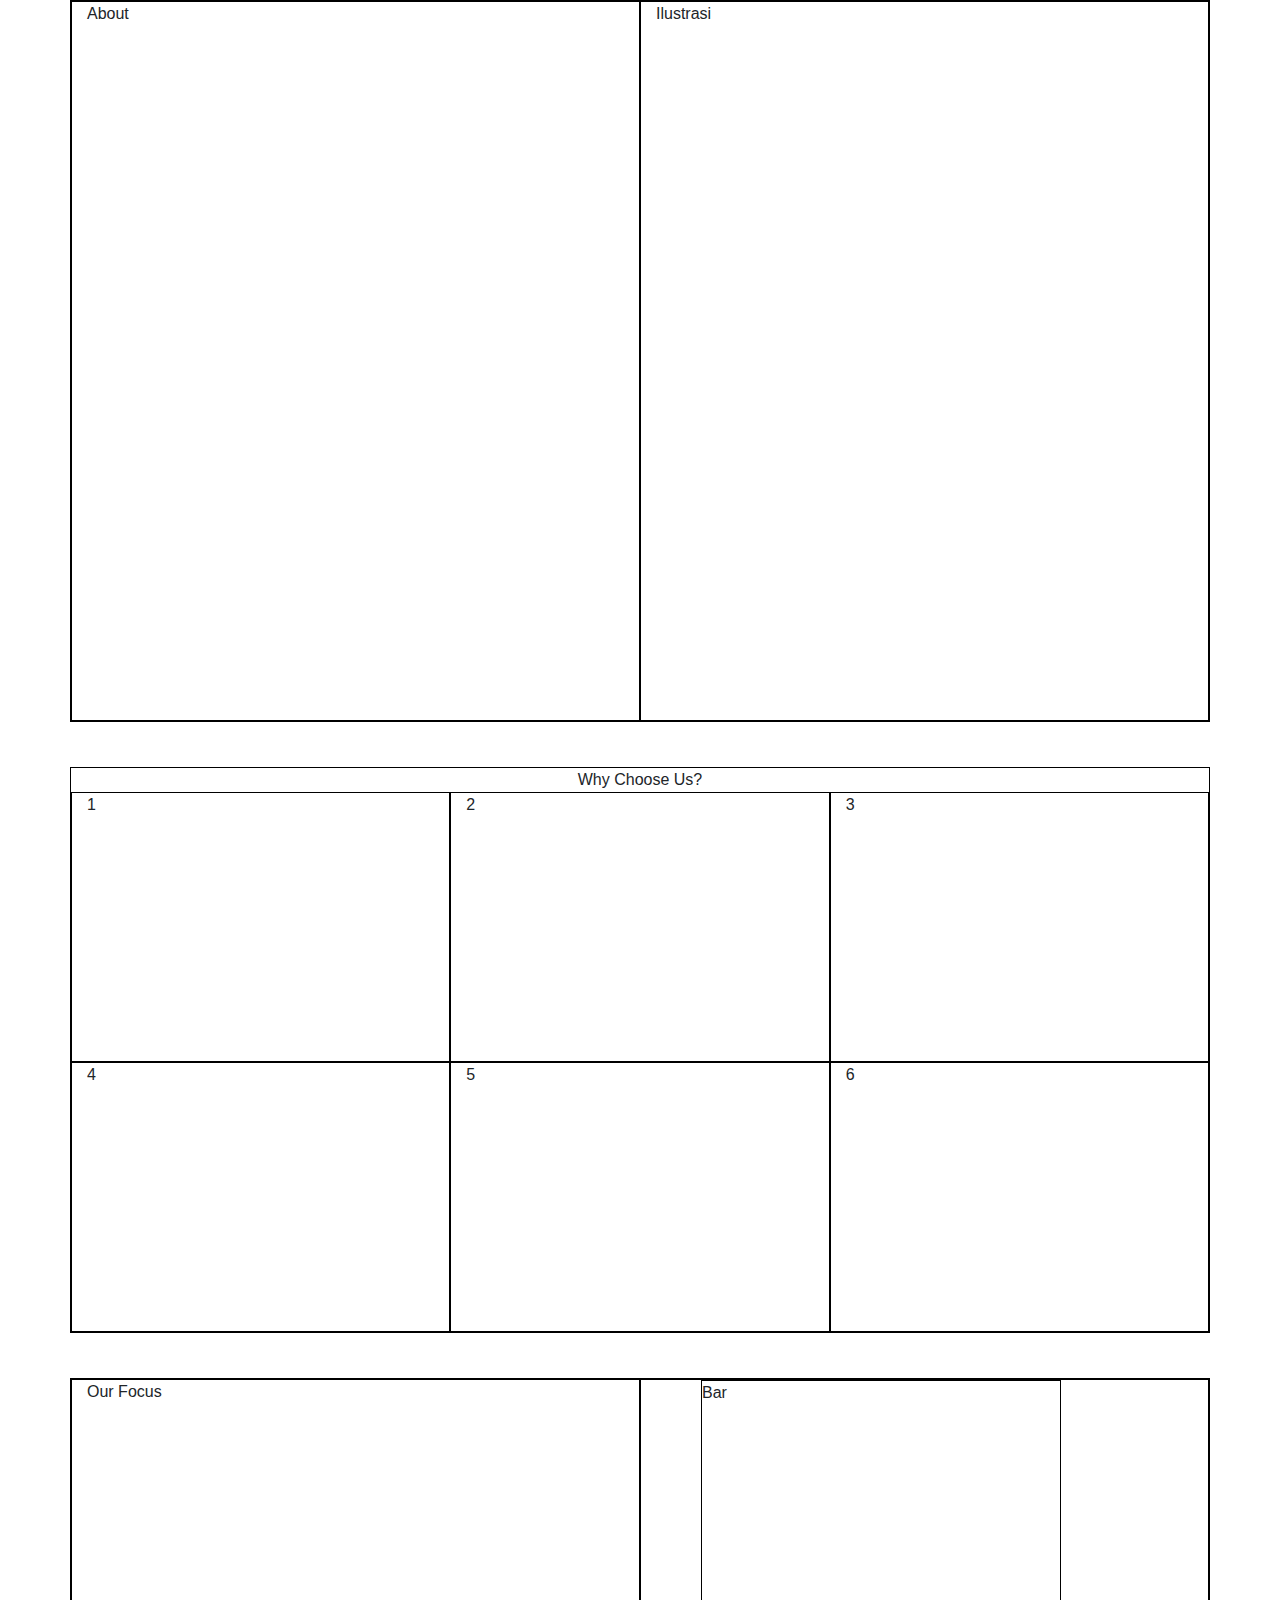
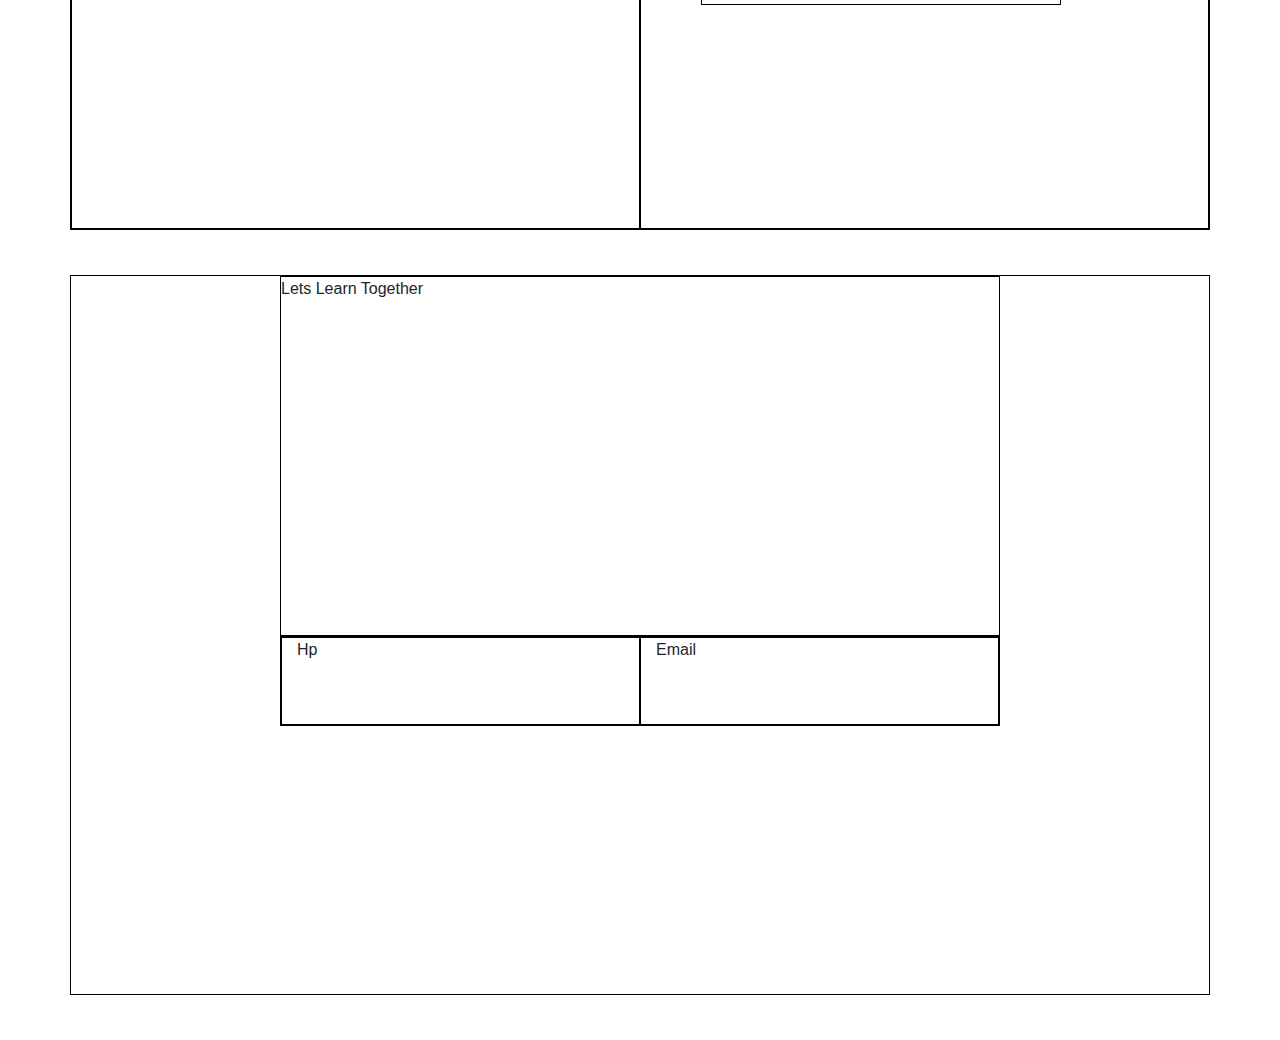
<file: index.html>
<!DOCTYPE html>
<html lang="en">
<head>
    <meta charset="UTF-8">
    <meta name="viewport" content="width=device-width, initial-scale=1.0">
    <title>Hello World</title>

    <link rel="stylesheet" href="css/bootstrap.min.css">
    <link rel="stylesheet" href="style.css">
</head>
<body>
    <div class="container header">
        <div class="row">
            <div class="col">
                About
            </div>
            <div class="col">
                Ilustrasi
            </div>
        </div>
    </div>
    <div class="container features">
        <div class="choose">
            Why Choose Us?
        </div>
        <div class="row">
            <div class="col">1</div>
            <div class="col">2</div>
            <div class="col">3</div>
        </div>
        <div class="row">
            <div class="col">4</div>
            <div class="col">5</div>
            <div class="col">6</div>
        </div>
    </div>
    <div class="container focus">
        <div class="row">
            <div class="col">
                Our Focus
            </div>
            <div class="col">
                <div class="row bar">
                    Bar
                </div>
            </div>
        </div>
    </div>
    <div class="container footer">
        <div class="row learn">
            Lets Learn Together
        </div>
        <div class="row learn-box">
            <div class="col">Hp</div>
            <div class="col">Email</div>
        </div>
    </div>
</body>
</html>
</file>
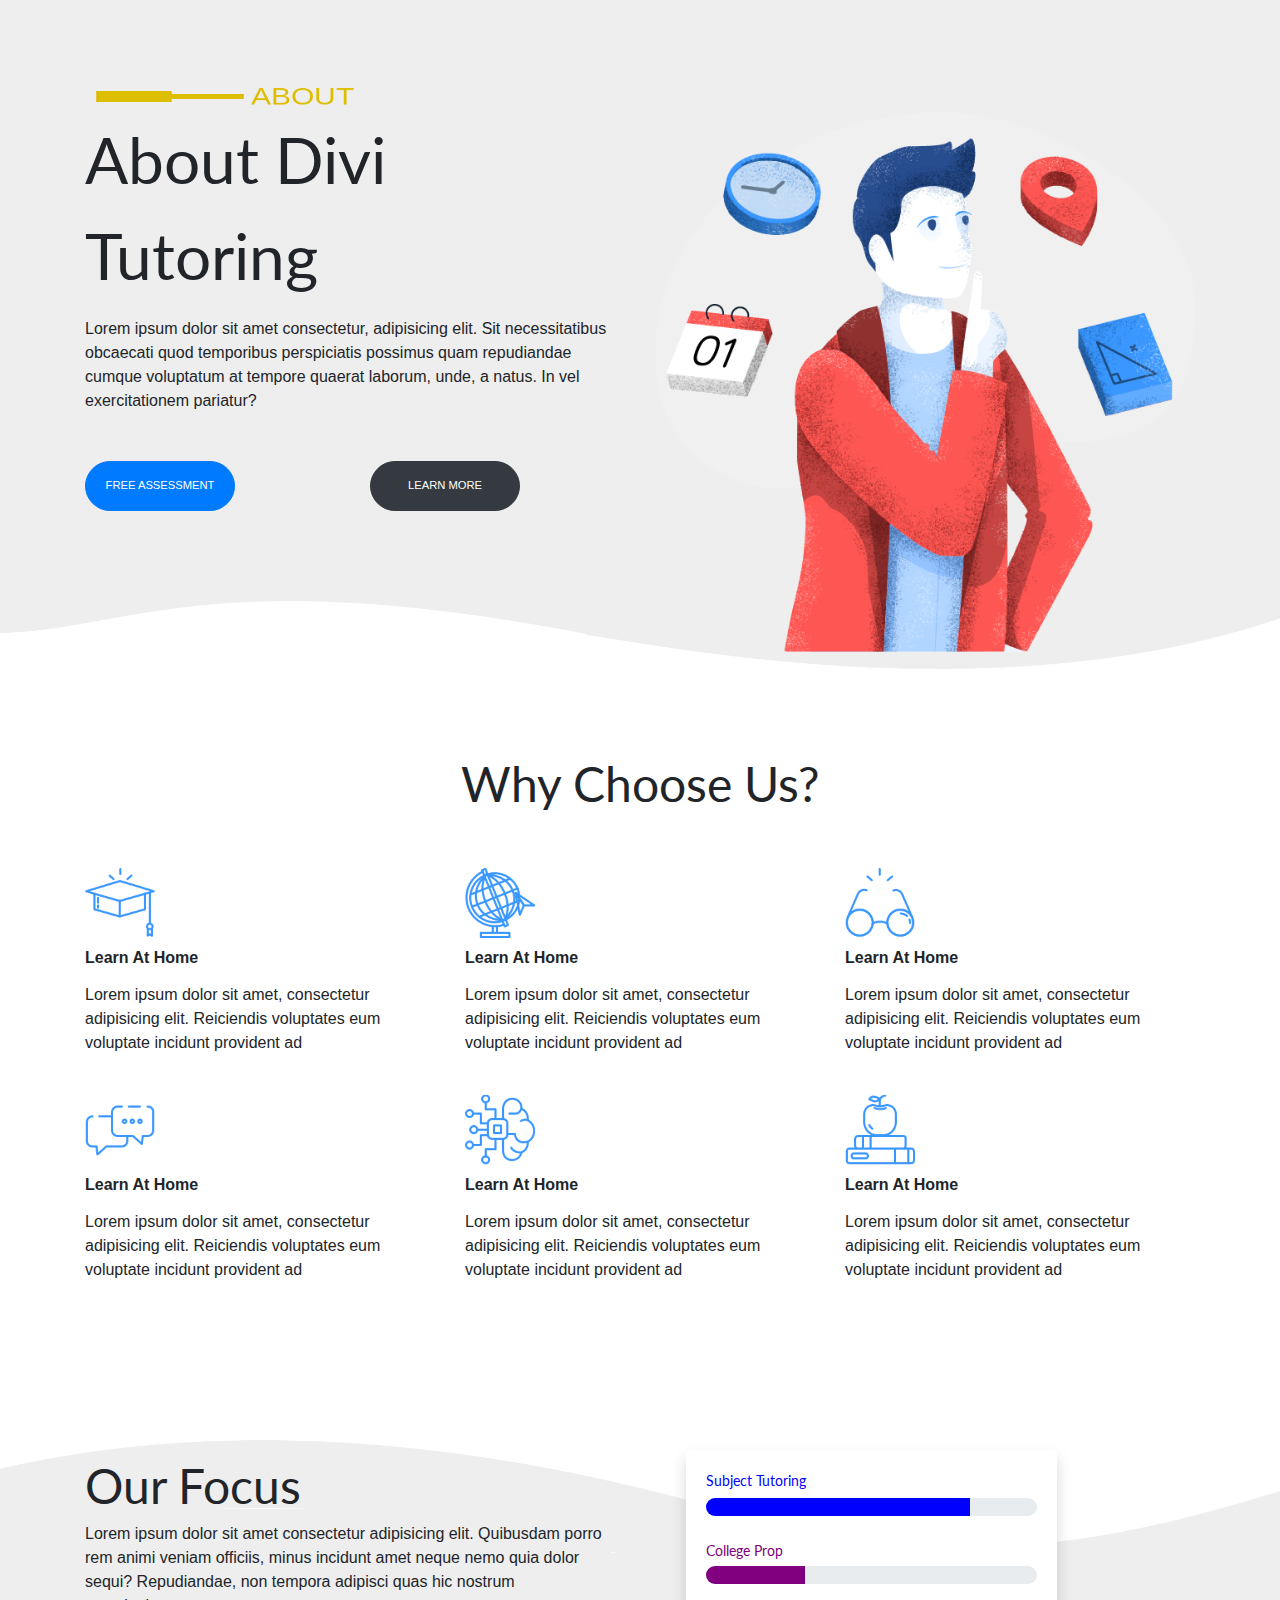
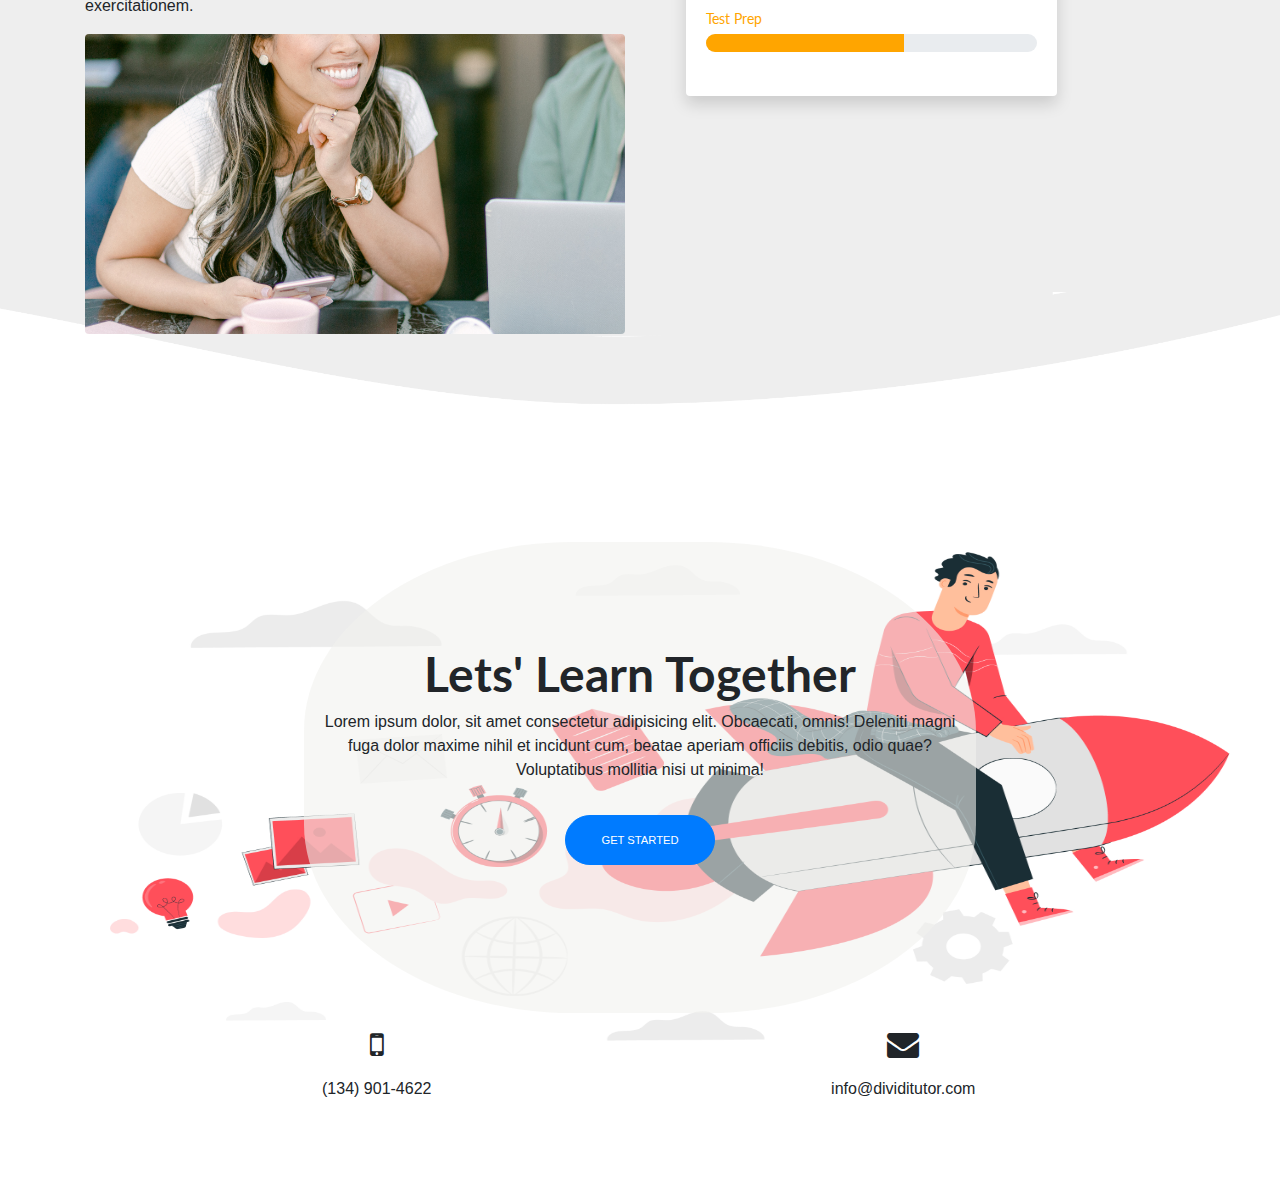
<file: HTML/index.html>
<!DOCTYPE html>
<html lang="zxx">
<head>
    <meta charset="UTF-8">
    <meta name="viewport" content="width=device-width, initial-scale=1.0">
    <title>Hello World</title>

    <link rel="stylesheet" href="css/bootstrap.min.css">
    <link rel="stylesheet" href="style.css?v=2">
    <link rel="stylesheet" href="https://stackpath.bootstrapcdn.com/font-awesome/4.7.0/css/font-awesome.min.css" integrity="sha384-wvfXpqpZZVQGK6TAh5PVlGOfQNHSoD2xbE+QkPxCAFlNEevoEH3Sl0sibVcOQVnN" crossorigin="anonymous">
    <link href="http://fonts.googleapis.com/css?family=Lato:400,700" rel="stylesheet" type="text/css">
</head>
<body>
    <div class="container-fluid header-bg" style="padding-top: 5em;">
        <div class="container header">
            <div class="about-menu">
                <img src="img/about.png" alt="about"/>
            </div>
            <div class="row">
                <div class="col-12 col-lg-6 order-2 order-lg-1">
                    <div class="header-title">
                        About Divi Tutoring
                    </div>
                    <div class="header-description">
                        Lorem ipsum dolor sit amet consectetur, adipisicing elit.
                        Sit necessitatibus obcaecati quod temporibus perspiciatis
                        possimus quam repudiandae cumque voluptatum at tempore quaerat
                        laborum, unde, a natus. In vel exercitationem pariatur?
                    </div>
                    <div class="row header-button">
                        <div class="col">
                            <button type="button" class="btn btn-lg btn-primary">FREE ASSESSMENT</button>
                        </div>
                        <div class="col">
                            <button type="button" class="btn btn-lg btn-dark">LEARN MORE</button>
                        </div>
                    </div>
                </div>
                <div class="col-12 col-lg-6 order-1 order-lg-2">
                    <img src="img/header-illustration.png" alt="header-illustration" class="img-fluid" />
                </div>
            </div>
        </div>
    </div>
    <div class="container features">
        <div class="choose">
            Why Choose Us?
        </div>
        <div class="row">
            <div class="col-12 col-md-4">
                <span><img src="img/tutor-icon-2-blue.png" alt="2-blue" style="width: 20%;"></span>
                <div class="features-title">
                    Learn At Home
                </div>
                <div class="features-desc">
                    Lorem ipsum dolor sit amet, consectetur adipisicing elit.
                    Reiciendis voluptates eum voluptate incidunt provident ad
                </div>
            </div>
            <div class="col-12 col-md-4">
                <span><img src="img/tutor-icon-10-blue.png" alt="10-blue" style="width: 20%;"></span>
                <div class="features-title">
                    Learn At Home
                </div>
                <div class="features-desc">
                    Lorem ipsum dolor sit amet, consectetur adipisicing elit.
                    Reiciendis voluptates eum voluptate incidunt provident ad
                </div>
            </div>
            <div class="col-12 col-md-4">
                <span><img src="img/tutor-icon-3-blue.png" alt="3-blue" style="width: 20%;"></span>
                <div class="features-title">
                    Learn At Home
                </div>
                <div class="features-desc">
                    Lorem ipsum dolor sit amet, consectetur adipisicing elit.
                    Reiciendis voluptates eum voluptate incidunt provident ad
                </div>
            </div>
            <div class="col-12 col-md-4">
                <span><img src="img/tutor-icon-4-blue.png" alt="4-blue" style="width: 20%;"></span>
                <div class="features-title">
                    Learn At Home
                </div>
                <div class="features-desc">
                    Lorem ipsum dolor sit amet, consectetur adipisicing elit.
                    Reiciendis voluptates eum voluptate incidunt provident ad
                </div>
            </div>
            <div class="col-12 col-md-4">
                <span><img src="img/tutor-icon-5-blue.png" alt="5-blue" style="width: 20%;"></span>
                <div class="features-title">
                    Learn At Home
                </div>
                <div class="features-desc">
                    Lorem ipsum dolor sit amet, consectetur adipisicing elit.
                    Reiciendis voluptates eum voluptate incidunt provident ad
                </div>
            </div>
            <div class="col-12 col-md-4">
                <span><img src="img/tutor-icon-8-blue.png" alt="8-blue" style="width: 20%;"></span>
                <div class="features-title">
                    Learn At Home
                </div>
                <div class="features-desc">
                    Lorem ipsum dolor sit amet, consectetur adipisicing elit.
                    Reiciendis voluptates eum voluptate incidunt provident ad
                </div>
            </div>
        </div>
    </div>
    <div class="container-fluid focus-bg">
        <div class="container focus">
            <div class="row">
                <div class="col-12 col-md-6">
                    <div class="focus-title">
                        Our Focus
                    </div>
                    <div class="focus-desc">
                        Lorem ipsum dolor sit amet consectetur adipisicing elit.
                        Quibusdam porro rem animi veniam officiis, minus incidunt
                        amet neque nemo quia dolor sequi? Repudiandae, non tempora
                        adipisci quas hic nostrum exercitationem.
                    </div>
                    <img src="img/focus-illustration.jpg" alt="focus-illustration" class="img-fluid rounded" />
                </div>
                <div class="col-12 col-md-6 d-flex justify-content-center">
                    <div class="col bar">
                        <div class="card shadow align-self-center">
                            <div class="card-body">
                                <div class="bar-subject">Subject Tutoring</div>
                                <div class="progress progress-subject">
                                    <div class="progress-bar" role="progressbar" style="width: 80%; background-color: blue;" aria-valuenow="80" aria-valuemin="0" aria-valuemax="100"></div>
                                </div>
                                <div class="bar-college">College Prop</div>
                                <div class="progress progress-college">
                                    <div class="progress-bar" role="progressbar" style="width: 30%; background-color: purple;" aria-valuenow="30" aria-valuemin="0" aria-valuemax="100"></div>
                                </div>
                                <div class="bar-prep">Test Prep</div>
                                <div class="progress progress-prep">
                                    <div class="progress-bar" role="progressbar" style="width: 60%; background-color: orange;" aria-valuenow="60" aria-valuemin="0" aria-valuemax="100"></div>
                                </div>
                            </div>
                        </div>
                    </div>
                </div>
            </div>
        </div>
    </div>
    <div class="container-fluid footer-bg">
        <div class="container footer">
            <div class="row">
                <div class="card bg-transparent mx-auto text-center">
                    <div class="card-body" style="padding-top: 6em;">
                        <div class="learn-title">
                            Lets' Learn Together
                        </div>
                        <div class="learn-desc">
                            Lorem ipsum dolor, sit amet consectetur adipisicing elit.
                            Obcaecati, omnis! Deleniti magni fuga dolor maxime nihil et
                            incidunt cum, beatae aperiam officiis debitis, odio quae?
                            Voluptatibus mollitia nisi ut minima!
                        </div>
                        <div class="learn-button">
                            <button type="button" class="btn btn-lg btn-primary">GET STARTED</button>
                        </div>
                    </div>
                    <div class="row mt-3">
                        <div class="col">
                            <span><i class="fa fa-mobile fa-2x mb-3"></i></span>
                            <div class="footer-text">(134) 901-4622</div>
                        </div>
                        <div class="col-1 col-sm-4 col-md-6"></div>
                        <div class="col">
                            <span><i class="fa fa-envelope fa-2x mb-3"></i></span>
                            <div class="footer-text">info@dividitutor.com</div>
                        </div>
                    </div>
                </div>
            </div>
        </div>
    </div>
</body>
</html>
</file>
<file: style.css>
.container
{
    border: 1px solid black;
    margin-bottom: 5vh;
}

.header .col
{
    border: 1px solid black;
    height: 80vh;
}

.features .col
{
    border: 1px solid black;
    height: 30vh;
}

.focus .col
{
    border: 1px solid black;
    height: 50vh;
}

.bar
{
    border: 1px solid black;
    width: 40vh;
    height: 25vh;
    margin-left: 5vh;
}

.footer
{
    border: 1px solid black;
    height: 80vh;
}

.learn
{
    border: 1px solid black;
    width: 80vh;
    height: 40vh;
    margin-left: auto;
    margin-right: auto;
}

.learn .col
{
    border: 1px solid black;
    height: 80vh;
}

.learn-box
{
    border: 1px solid black;
    width: 80vh;
    height: 10vh;
    margin-left: auto;
    margin-right: auto;
}

.learn-box .col
{
    border: 1px solid black;
}

.choose
{
    text-align: center;
}
</file>
<file: HTML/style.css>
@media (min-width: 992px)
{
    .header-bg
    {
        background-image: url("img/header-bg.png");
        background-position: center;
        background-size: 100% 100%;
        background-repeat: no-repeat;
    }
}

.header
{
    padding-bottom: 15em;
}

.header .img-fluid
{
    width: 100%;
}

@media (max-width: 992px)
{
    .header .img-fluid
    {
        width: 80%;
    }
}

@media (min-width: 768px)
{
    .header
    {
        padding-bottom: 6em;
    }
}

.header .header-title
{
    font-weight: bold;
    font-size: 4em;
    font-family: 'Lato', sans-serif;
    font-weight: 400;
    margin-bottom: 0.2em;
}

.header .header-desc
{
    font-size: 1em;
}

.header .header-button
{
    margin-top: 3em;
}

.header .header-button .col
{
    height: 100%;
}

.header .header-button button
{
    border-radius: 5em;
    font-size: 0.7em;
    width: 150px;
    height: 50px;
}

.features .col-12
{
    margin-bottom: 2em;
}

.features .col-md-4
{
    margin-bottom: 2.5em;
}

.features .choose
{
    text-align: center;
    font-weight: bold;
    font-size: 3em;
    font-family: 'Lato', sans-serif;
    font-weight: 400;
    margin-bottom: 1em;
}

.features .features-title
{
    font-weight: bold;
    margin-bottom: 0.8em;
}

.features img
{
    margin-bottom: 0.5em;
}

@media (min-width: 992px)
{
    .focus-bg
    {
        background-image: url("img/focus-bg.png");
        background-position: center;
        background-size: 100% 100%;
        background-repeat: no-repeat;
    }
}

.focus
{
    padding-top: 8em;
    padding-bottom: 8em;
}

.focus .focus-title
{
    font-size: 3em;
    font-weight: bold;
    font-family: 'Lato', sans-serif;
    font-weight: 400;
}

.focus .focus-desc
{
    margin-bottom: 1em;   
}

.focus .progress
{
    margin-bottom: 2em;
}

.bar
{
    margin-top: 2em;
}

.bar .card
{
    width: 75%;
    border: none;
}

@media (min-width: 768px)
{
    .bar
    {
        width: 100%;
        margin-left: 1em;
        margin-top: 0;
    }
}

.bar .bar-subject
{
    font-size: 0.9em;
    margin-bottom: 0.5em;
    color: blue;
    font-family: 'Lato', sans-serif;
    font-weight: 400;
}

.bar .bar-college
{
    font-size: 0.9em;
    margin-bottom: 0.3em;
    color: purple;
    font-family: 'Lato', sans-serif;
    font-weight: 400;
}

.bar .bar-prep
{
    font-size: 0.9em;
    margin-bottom: 0.3em;
    color: orange;
    font-family: 'Lato', sans-serif;
    font-weight: 400;
}

.bar .progress
{
    border-radius: 2rem;
    height: 1.5em;
}

.footer
{
    margin-bottom: 5em;
}

@media (min-width: 992px)
{
    .footer-bg
    {
        background-image: url("img/3545760.jpg");
        background-size: 100% 100%;
        background-repeat: no-repeat;
    }
    .footer .card-body
    {
        background-color: rgba(242, 241, 239, 0.6);
        border-radius: 40%;
    }
}

.footer .card
{
    margin-top: 5em;
    width: 42rem;
    border: none;
}

.footer .learn-title
{
    text-align: center;
    font-weight: bold;
    font-size: 3em;
    font-family: "Lato";
}

.footer .learn-desc
{
    text-align: center;
}

.footer .col
{
    text-align: center;
}

.footer .learn-button
{
    display: flex;
    justify-content: center;
    margin-bottom: 8em;
}

.footer button
{
    border-radius: 5em;
    font-size: 0.7em;
    width: 150px;
    height: 50px;
    margin-top: 3em;
}
</file>
